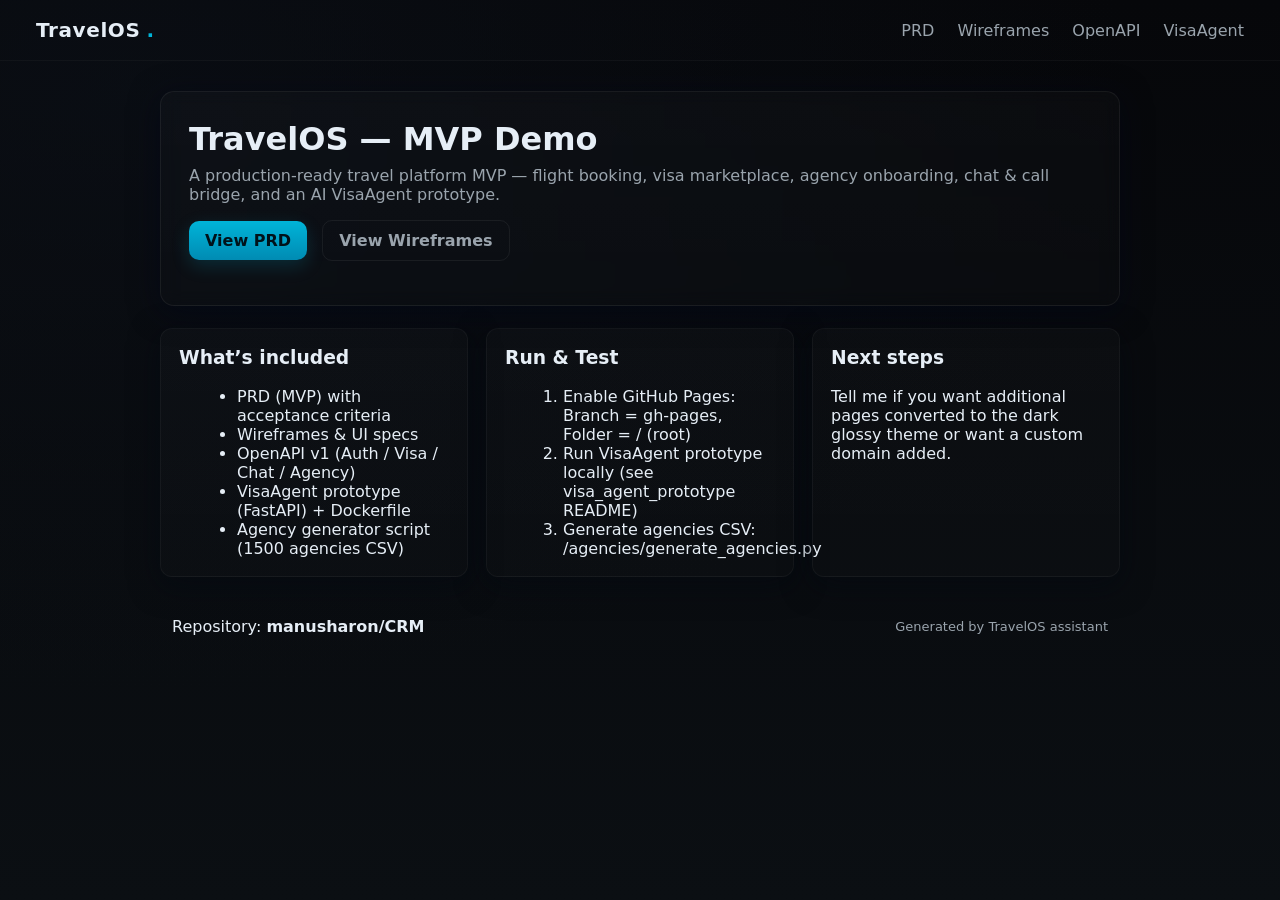
<file: index.html>
<!doctype html>
<html lang="en">
<head>
  <meta charset="utf-8" />
  <meta name="viewport" content="width=device-width, initial-scale=1" />
  <title>TravelOS MVP — Dark Glossy</title>
  <link rel="stylesheet" href="/assets/style.css">
</head>
<body>
  <header class="topbar">
    <div class="brand">TravelOS<span class="dot">.</span></div>
    <nav class="nav">
      <a href="/prd.html">PRD</a>
      <a href="/wireframes.html">Wireframes</a>
      <a href="/openapi_v1.html">OpenAPI</a>
      <a href="/visa_agent_prototype/visa_agent_main.py">VisaAgent</a>
    </nav>
  </header>

  <main class="container">
    <section class="hero card-glass">
      <h1>TravelOS — MVP Demo</h1>
      <p class="lead">A production-ready travel platform MVP — flight booking, visa marketplace, agency onboarding, chat & call bridge, and an AI VisaAgent prototype.</p>
      <p class="cta-row">
        <a class="btn btn-primary" href="/prd.html">View PRD</a>
        <a class="btn btn-outline" href="/wireframes.html">View Wireframes</a>
      </p>
    </section>

    <section class="cards">
      <article class="card-gloss">
        <h3>What’s included</h3>
        <ul>
          <li>PRD (MVP) with acceptance criteria</li>
          <li>Wireframes & UI specs</li>
          <li>OpenAPI v1 (Auth / Visa / Chat / Agency)</li>
          <li>VisaAgent prototype (FastAPI) + Dockerfile</li>
          <li>Agency generator script (1500 agencies CSV)</li>
        </ul>
      </article>

      <article class="card-gloss">
        <h3>Run & Test</h3>
        <ol>
          <li>Enable GitHub Pages: Branch = gh-pages, Folder = / (root)</li>
          <li>Run VisaAgent prototype locally (see visa_agent_prototype README)</li>
          <li>Generate agencies CSV: /agencies/generate_agencies.py</li>
        </ol>
      </article>

      <article class="card-gloss">
        <h3>Next steps</h3>
        <p>Tell me if you want additional pages converted to the dark glossy theme or want a custom domain added.</p>
      </article>
    </section>

    <footer class="footer card-glass">
      <div>Repository: <strong>manusharon/CRM</strong></div>
      <div class="muted">Generated by TravelOS assistant</div>
    </footer>
  </main>
</body>
</html>
</file>
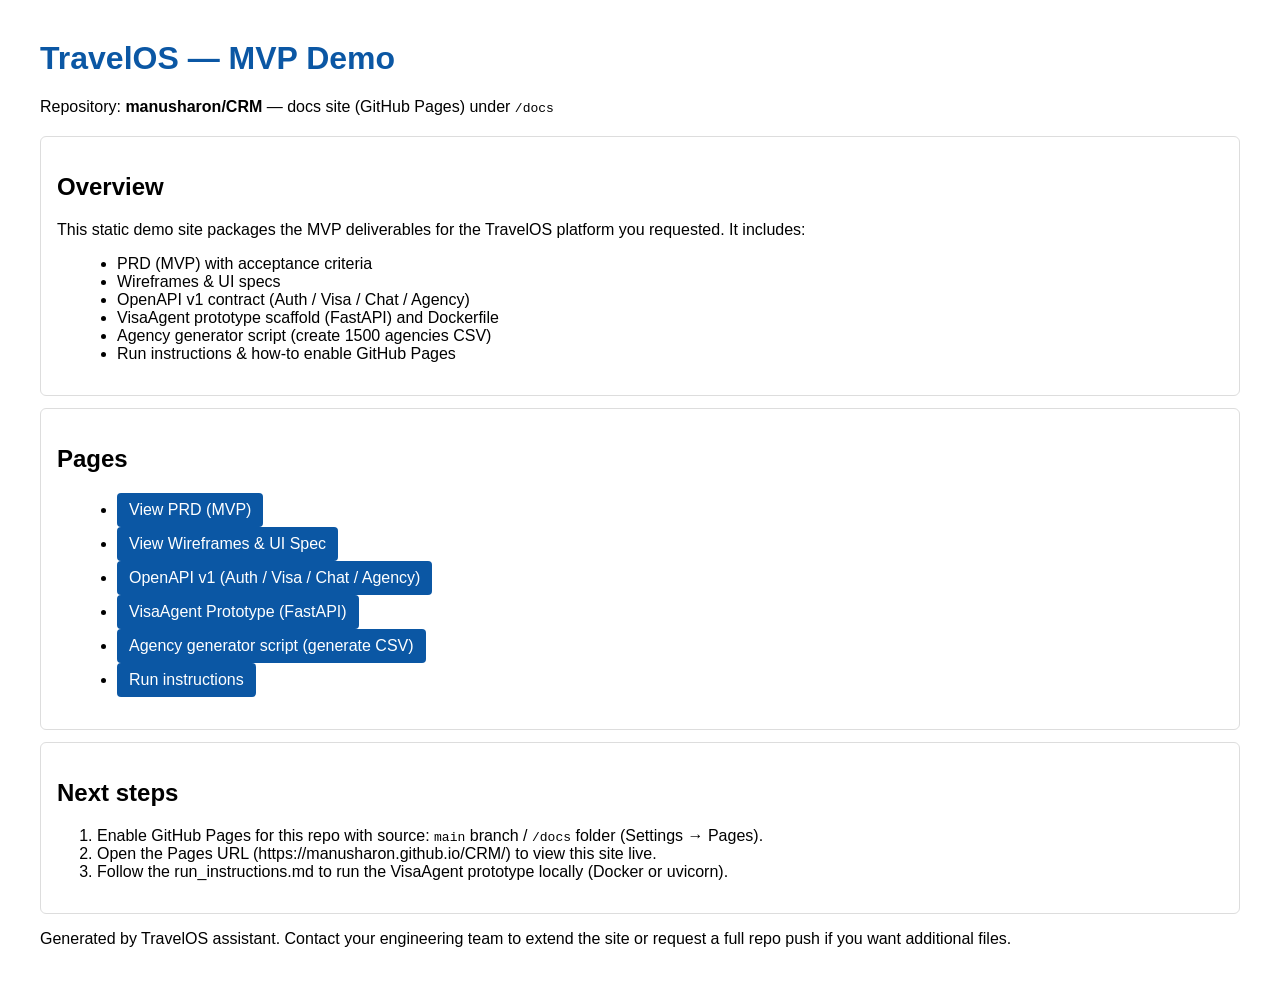
<file: docs/index.html>
<!doctype html>
<html lang="en">
<head>
  <meta charset="utf-8" />
  <meta name="viewport" content="width=device-width, initial-scale=1" />
  <title>TravelOS MVP Demo</title>
  <style>
    body { font-family: Arial, Helvetica, sans-serif; margin:40px; }
    header { margin-bottom: 20px }
    h1 { color:#0b57a4 }
    .card { border:1px solid #ddd; padding:16px; margin-bottom:12px; border-radius:6px }
    a.button { display:inline-block; padding:8px 12px; background:#0b57a4; color:#fff; text-decoration:none; border-radius:4px }
    ul { margin-left: 20px }
  </style>
</head>
<body>
  <header>
    <h1>TravelOS — MVP Demo</h1>
    <p>Repository: <strong>manusharon/CRM</strong> — docs site (GitHub Pages) under <code>/docs</code></p>
  </header>

  <div class="card">
    <h2>Overview</h2>
    <p>This static demo site packages the MVP deliverables for the TravelOS platform you requested. It includes:</p>
    <ul>
      <li>PRD (MVP) with acceptance criteria</li>
      <li>Wireframes & UI specs</li>
      <li>OpenAPI v1 contract (Auth / Visa / Chat / Agency)</li>
      <li>VisaAgent prototype scaffold (FastAPI) and Dockerfile</li>
      <li>Agency generator script (create 1500 agencies CSV)</li>
      <li>Run instructions & how-to enable GitHub Pages</li>
    </ul>
  </div>

  <div class="card">
    <h2>Pages</h2>
    <ul>
      <li><a class="button" href="/travelos-mvp-demo/docs/prd.md">View PRD (MVP)</a></li>
      <li><a class="button" href="/travelos-mvp-demo/docs/wireframes.md">View Wireframes & UI Spec</a></li>
      <li><a class="button" href="/travelos-mvp-demo/docs/openapi_v1.yaml">OpenAPI v1 (Auth / Visa / Chat / Agency)</a></li>
      <li><a class="button" href="/travelos-mvp-demo/docs/visa_agent_prototype/visa_agent_main.py">VisaAgent Prototype (FastAPI)</a></li>
      <li><a class="button" href="/travelos-mvp-demo/docs/agencies/generate_agencies.py">Agency generator script (generate CSV)</a></li>
      <li><a class="button" href="/travelos-mvp-demo/docs/run_instructions.md">Run instructions</a></li>
    </ul>
  </div>

  <div class="card">
    <h2>Next steps</h2>
    <ol>
      <li>Enable GitHub Pages for this repo with source: <code>main</code> branch / <code>/docs</code> folder (Settings → Pages).</li>
      <li>Open the Pages URL (https://manusharon.github.io/CRM/) to view this site live.</li>
      <li>Follow the run_instructions.md to run the VisaAgent prototype locally (Docker or uvicorn).</li>
    </ol>
  </div>

  <footer>
    <p>Generated by TravelOS assistant. Contact your engineering team to extend the site or request a full repo push if you want additional files.</p>
  </footer>
</body>
</html>
</file>
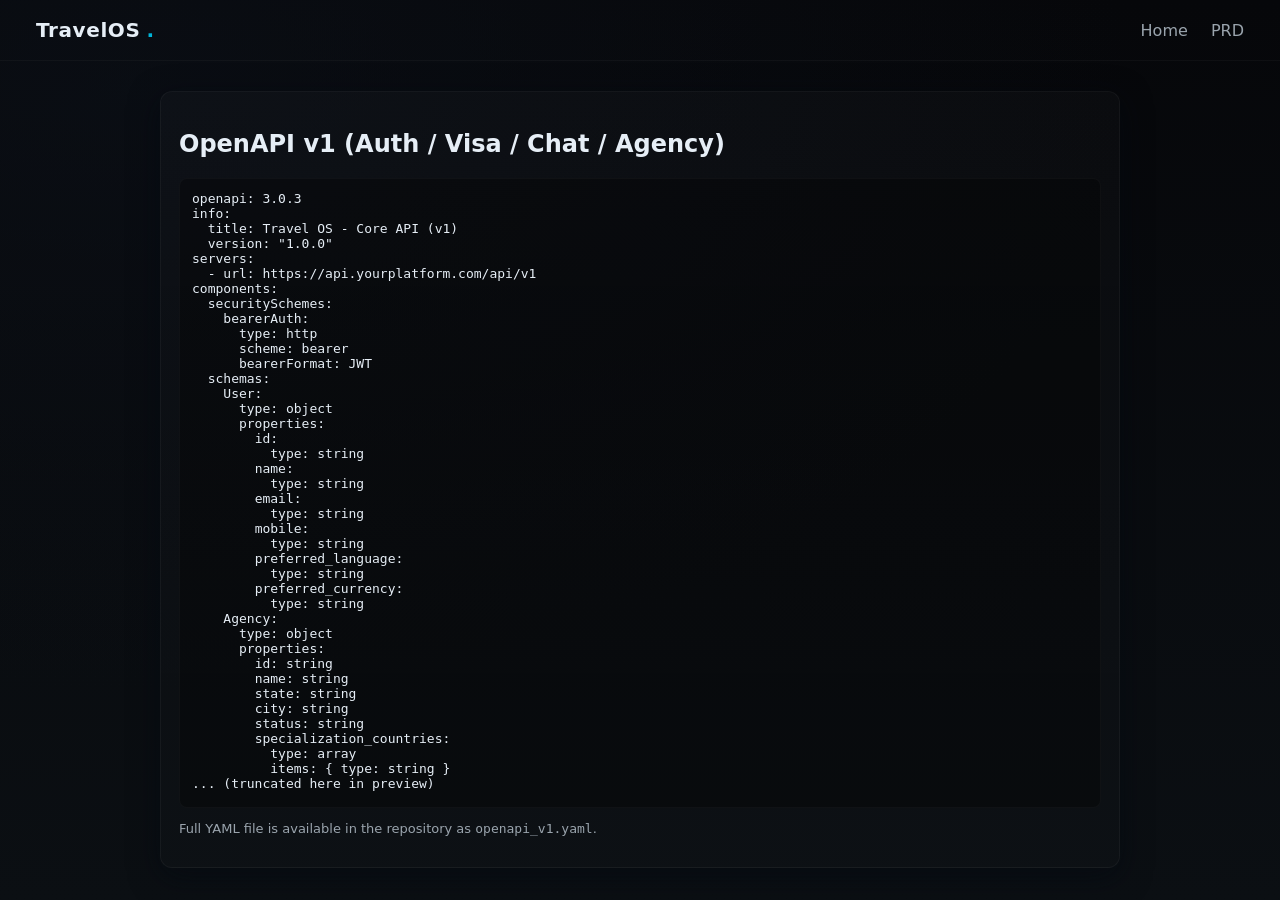
<file: openapi_v1.html>
<!doctype html>
<html lang="en">
<head>
  <meta charset="utf-8" />
  <meta name="viewport" content="width=device-width, initial-scale=1" />
  <title>OpenAPI v1 — TravelOS</title>
  <link rel="stylesheet" href="/assets/style.css">
  <style>pre{white-space:pre-wrap;word-break:break-word;max-height:70vh;overflow:auto;padding:12px;border-radius:8px;background:rgba(0,0,0,0.3);border:1px solid rgba(255,255,255,0.03)}</style>
</head>
<body>
  <header class="topbar">
    <div class="brand"><a href="/" style="color:inherit;text-decoration:none">TravelOS<span class="dot">.</span></a></div>
    <nav class="nav">
      <a href="/">Home</a>
      <a href="/prd.html">PRD</a>
    </nav>
  </header>
  <main class="container">
    <section class="card-gloss">
      <h1>OpenAPI v1 (Auth / Visa / Chat / Agency)</h1>
      <pre>
openapi: 3.0.3
info:
  title: Travel OS - Core API (v1)
  version: "1.0.0"
servers:
  - url: https://api.yourplatform.com/api/v1
components:
  securitySchemes:
    bearerAuth:
      type: http
      scheme: bearer
      bearerFormat: JWT
  schemas:
    User:
      type: object
      properties:
        id:
          type: string
        name:
          type: string
        email:
          type: string
        mobile:
          type: string
        preferred_language:
          type: string
        preferred_currency:
          type: string
    Agency:
      type: object
      properties:
        id: string
        name: string
        state: string
        city: string
        status: string
        specialization_countries:
          type: array
          items: { type: string }
... (truncated here in preview)
      </pre>
      <p class="muted">Full YAML file is available in the repository as <code>openapi_v1.yaml</code>.</p>
    </section>
  </main>
</body>
</html>
</file>
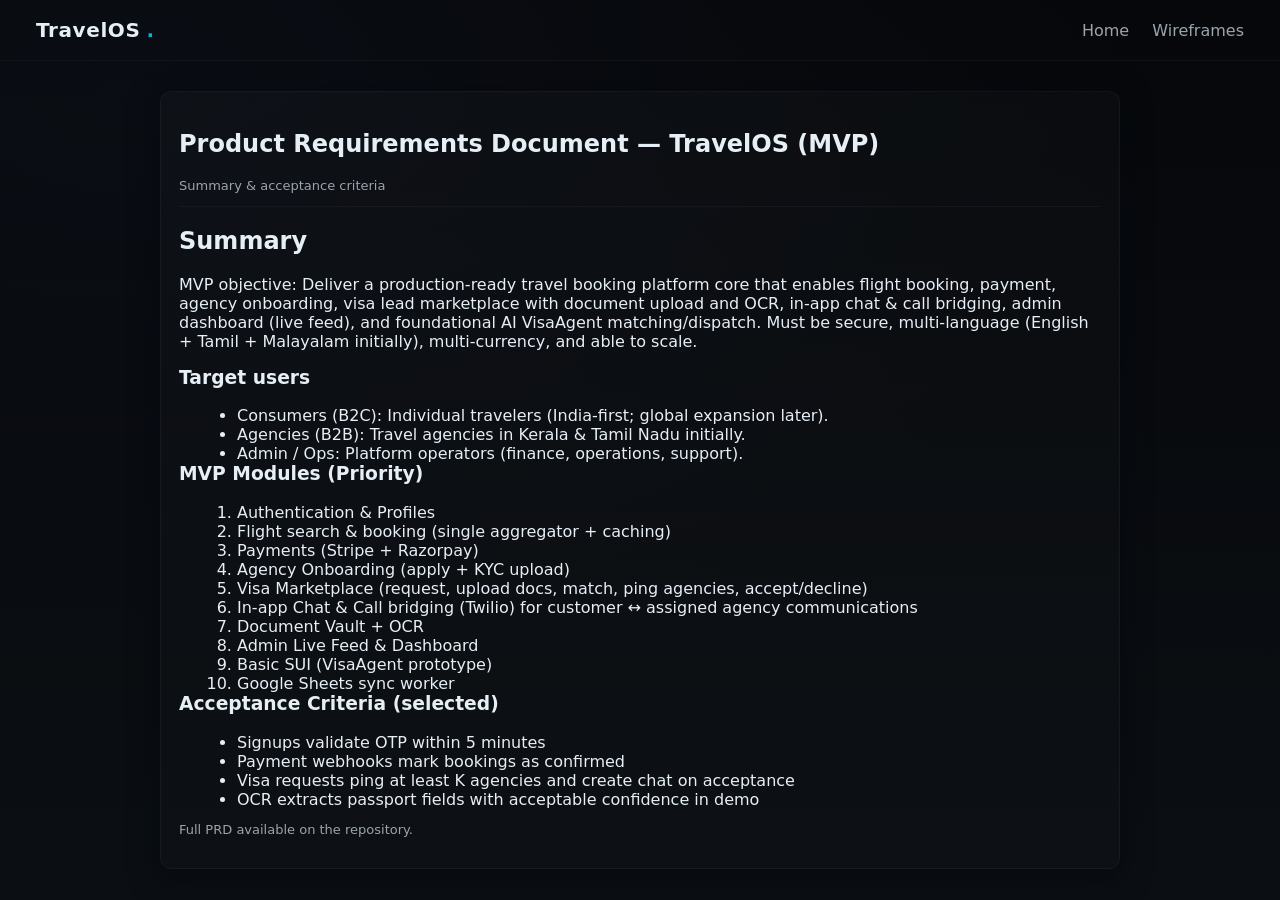
<file: prd.html>
<!doctype html>
<html lang="en">
<head>
  <meta charset="utf-8" />
  <meta name="viewport" content="width=device-width, initial-scale=1" />
  <title>PRD — TravelOS MVP</title>
  <link rel="stylesheet" href="/assets/style.css">
</head>
<body>
  <header class="topbar">
    <div class="brand"><a href="/" style="color:inherit;text-decoration:none">TravelOS<span class="dot">.</span></a></div>
    <nav class="nav">
      <a href="/">Home</a>
      <a href="/wireframes.html">Wireframes</a>
    </nav>
  </header>
  <main class="container">
    <section class="card-gloss">
      <h1>Product Requirements Document — TravelOS (MVP)</h1>
      <p class="muted">Summary & acceptance criteria</p>
      <hr style="border:none;border-top:1px solid rgba(255,255,255,0.04);margin:12px 0 18px 0">
      <h2>Summary</h2>
      <p>MVP objective: Deliver a production-ready travel booking platform core that enables flight booking, payment, agency onboarding, visa lead marketplace with document upload and OCR, in-app chat & call bridging, admin dashboard (live feed), and foundational AI VisaAgent matching/dispatch. Must be secure, multi-language (English + Tamil + Malayalam initially), multi-currency, and able to scale.</p>

      <h3>Target users</h3>
      <ul>
        <li>Consumers (B2C): Individual travelers (India-first; global expansion later).</li>
        <li>Agencies (B2B): Travel agencies in Kerala & Tamil Nadu initially.</li>
        <li>Admin / Ops: Platform operators (finance, operations, support).</li>
      </ul>

      <h3>MVP Modules (Priority)</h3>
      <ol>
        <li>Authentication & Profiles</li>
        <li>Flight search & booking (single aggregator + caching)</li>
        <li>Payments (Stripe + Razorpay)</li>
        <li>Agency Onboarding (apply + KYC upload)</li>
        <li>Visa Marketplace (request, upload docs, match, ping agencies, accept/decline)</li>
        <li>In-app Chat & Call bridging (Twilio) for customer ↔ assigned agency communications</li>
        <li>Document Vault + OCR</li>
        <li>Admin Live Feed & Dashboard</li>
        <li>Basic SUI (VisaAgent prototype)</li>
        <li>Google Sheets sync worker</li>
      </ol>

      <h3>Acceptance Criteria (selected)</h3>
      <ul>
        <li>Signups validate OTP within 5 minutes</li>
        <li>Payment webhooks mark bookings as confirmed</li>
        <li>Visa requests ping at least K agencies and create chat on acceptance</li>
        <li>OCR extracts passport fields with acceptable confidence in demo</li>
      </ul>

      <p class="muted">Full PRD available on the repository.</p>
    </section>
  </main>
</body>
</html>
</file>
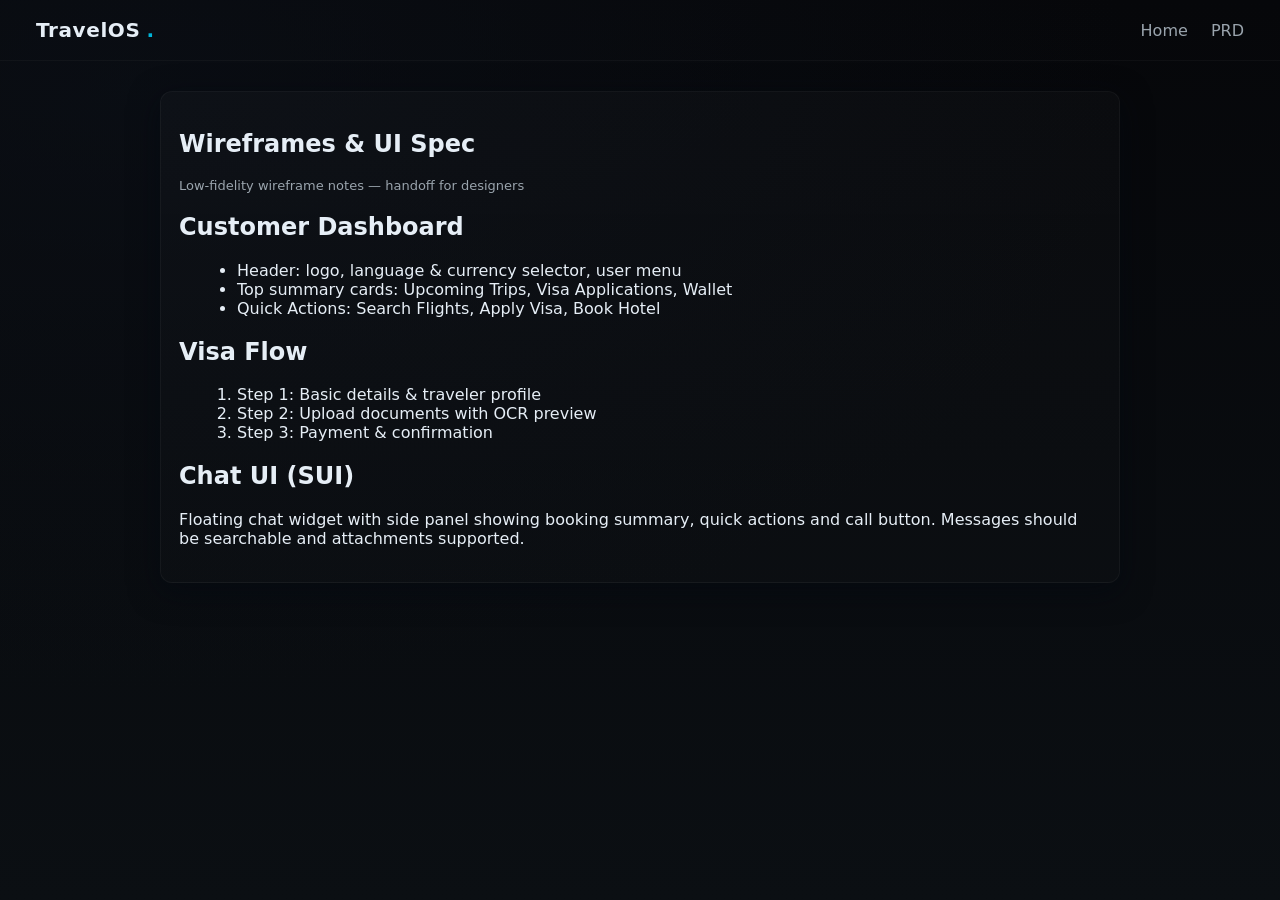
<file: wireframes.html>
<!doctype html>
<html lang="en">
<head>
  <meta charset="utf-8" />
  <meta name="viewport" content="width=device-width, initial-scale=1" />
  <title>Wireframes — TravelOS</title>
  <link rel="stylesheet" href="/assets/style.css">
</head>
<body>
  <header class="topbar">
    <div class="brand"><a href="/" style="color:inherit;text-decoration:none">TravelOS<span class="dot">.</span></a></div>
    <nav class="nav">
      <a href="/">Home</a>
      <a href="/prd.html">PRD</a>
    </nav>
  </header>
  <main class="container">
    <section class="card-gloss">
      <h1>Wireframes & UI Spec</h1>
      <p class="muted">Low-fidelity wireframe notes — handoff for designers</p>
      <h2>Customer Dashboard</h2>
      <ul>
        <li>Header: logo, language & currency selector, user menu</li>
        <li>Top summary cards: Upcoming Trips, Visa Applications, Wallet</li>
        <li>Quick Actions: Search Flights, Apply Visa, Book Hotel</li>
      </ul>
      <h2>Visa Flow</h2>
      <ol>
        <li>Step 1: Basic details & traveler profile</li>
        <li>Step 2: Upload documents with OCR preview</li>
        <li>Step 3: Payment & confirmation</li>
      </ol>
      <h2>Chat UI (SUI)</h2>
      <p>Floating chat widget with side panel showing booking summary, quick actions and call button. Messages should be searchable and attachments supported.</p>
    </section>
  </main>
</body>
</html>
</file>
<file: assets/style.css>
/* Dark glossy theme (glassmorphism) */
:root{
  --bg:#0b0f13;
  --card:#0f1720cc;
  --glass:#0f172040;
  --accent:#00b4d8;
  --muted:#9aa4ad;
  --glass-border: rgba(255,255,255,0.06);
}
*{box-sizing:border-box}
html,body{height:100%}
body{
  margin:0;
  font-family: Inter, system-ui, -apple-system, 'Segoe UI', Roboto, 'Helvetica Neue', Arial;
  background: radial-gradient(1000px 600px at 10% 10%, rgba(12,17,25,0.6), transparent), linear-gradient(180deg,#06070a 0%,#0b0f13 100%);
  color:#e6eef6;
  -webkit-font-smoothing:antialiased;
}
.topbar{
  display:flex;align-items:center;justify-content:space-between;padding:18px 36px;background:transparent;border-bottom:1px solid rgba(255,255,255,0.03);
}
.brand{font-weight:700;font-size:20px;letter-spacing:0.6px}
.brand .dot{color:var(--accent);margin-left:6px}
.nav a{color:var(--muted);text-decoration:none;margin-left:18px}
.container{max-width:1000px;margin:30px auto;padding:0 20px}
.hero{padding:28px;border-radius:14px;background:linear-gradient(180deg, rgba(255,255,255,0.02), rgba(255,255,255,0.01));box-shadow:0 6px 30px rgba(2,6,23,0.6);backdrop-filter: blur(8px);border:1px solid var(--glass-border)}
.hero h1{margin:0 0 8px 0;font-size:32px}
.lead{color:var(--muted);margin-top:6px}
.btn{display:inline-block;padding:10px 16px;border-radius:10px;text-decoration:none;font-weight:600}
.btn-primary{background:linear-gradient(180deg,var(--accent),#008bb3);color:#00121a;box-shadow:0 6px 18px rgba(0,180,216,0.18)}
.btn-outline{border:1px solid rgba(255,255,255,0.06);color:var(--muted);background:transparent;margin-left:10px}
.cards{display:grid;grid-template-columns:repeat(auto-fit,minmax(260px,1fr));gap:18px;margin-top:22px}
.card-gloss{padding:18px;border-radius:12px;background:linear-gradient(180deg, rgba(255,255,255,0.02), rgba(255,255,255,0.01));border:1px solid rgba(255,255,255,0.04);box-shadow:0 8px 30px rgba(3,8,16,0.6)}
.card-gloss h3{margin-top:0}
.footer{margin-top:28px;padding:12px;display:flex;justify-content:space-between;align-items:center;border-radius:10px}
.muted{color:var(--muted);font-size:13px}
ul{margin:8px 0 0 18px}
ol{margin:8px 0 0 18px}
@media (max-width:600px){.topbar{padding:12px}.container{margin:18px}}
</file>
